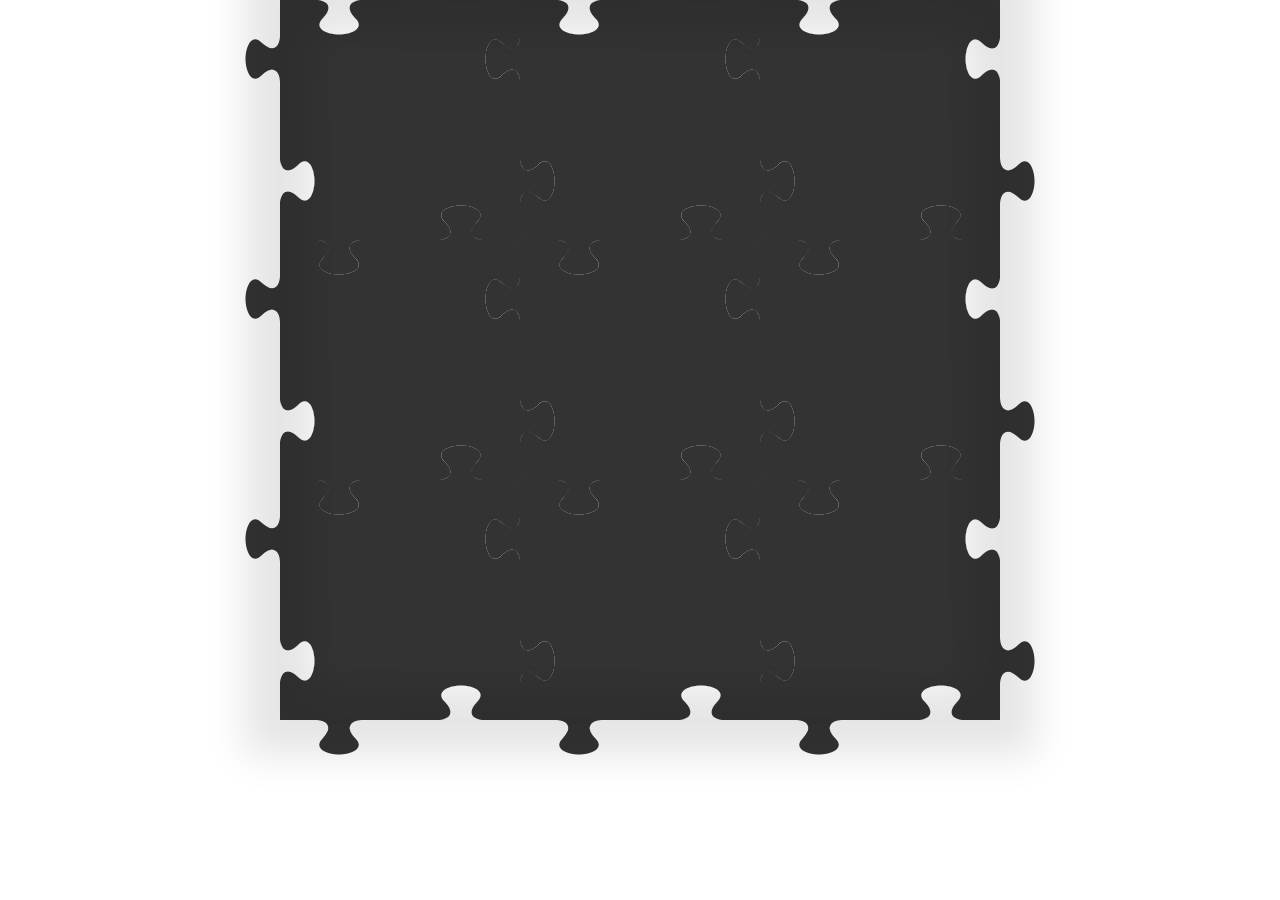
<file: website/puzzle-grid-gallery/puzzle.html>
<!DOCTYPE html>
<html >
  <head>
    <meta charset="UTF-8">
    <title>Puzzle Grid Gallery</title>
    
    
    
    
        <link rel="stylesheet" href="css/style.css">

    
    
    
  </head>

  <body>

    
<svg viewBox="0 0 1 1">
  <defs>
    <clipPath id="puzzle" clipPathUnits="objectBoundingBox">
      <path d="M0 0.7763157894736841H0.23684210526315788C0.3289473684210526 0.7763157894736841 0.35526315789473684 0.7236842105263157 0.2894736842105263 0.6578947368421053 0.22368421052631576 0.5921052631578947 0.3157894736842105 0.5526315789473684 0.39473684210526316 0.5526315789473684 0.47368421052631576 0.5526315789473684 0.5657894736842105 0.5921052631578947 0.5 0.6578947368421053 0.43421052631578944 0.7236842105263157 0.4605263157894737 0.7763157894736841 0.5526315789473684 0.7763157894736841H0.7763157894736842V0.5526315789473684C0.7763157894736842 0.4605263157894737 0.8289473684210525 0.4342105263157894 0.894736842105263 0.5 0.9605263157894737 0.5657894736842106 1 0.4736842105263157 1 0.39473684210526305 1 0.3157894736842106 0.9605263157894737 0.2236842105263157 0.894736842105263 0.2894736842105263 0.8289473684210525 0.3552631578947367 0.7763157894736842 0.32894736842105265 0.7763157894736842 0.23684210526315796V0H0V0.7763157894736841Z"></path>
    </clipPath>
  </defs>
</svg>
<div class="grid">
  <div class="item-box">
    <div class="item-container">
      <div class="piece">
        <div class="puzzle"></div>
      </div>
      <div class="piece">
        <div class="puzzle"></div>
      </div>
      <div class="piece">
        <div class="puzzle"></div>
      </div>
      <div class="piece">
        <div class="puzzle"></div>
      </div>
    </div>
  </div>
  <div class="item-box">
    <div class="item-container">
      <div class="piece">
        <div class="puzzle"></div>
      </div>
      <div class="piece">
        <div class="puzzle"></div>
      </div>
      <div class="piece">
        <div class="puzzle"></div>
      </div>
      <div class="piece">
        <div class="puzzle"></div>
      </div>
    </div>
  </div>
  <div class="item-box">
    <div class="item-container">
      <div class="piece">
        <div class="puzzle"></div>
      </div>
      <div class="piece">
        <div class="puzzle"></div>
      </div>
      <div class="piece">
        <div class="puzzle"></div>
      </div>
      <div class="piece">
        <div class="puzzle"></div>
      </div>
    </div>
  </div>
  <div class="item-box">
    <div class="item-container">
      <div class="piece">
        <div class="puzzle"></div>
      </div>
      <div class="piece">
        <div class="puzzle"></div>
      </div>
      <div class="piece">
        <div class="puzzle"></div>
      </div>
      <div class="piece">
        <div class="puzzle"></div>
      </div>
    </div>
  </div>
  <div class="item-box">
    <div class="item-container">
      <div class="piece">
        <div class="puzzle"></div>
      </div>
      <div class="piece">
        <div class="puzzle"></div>
      </div>
      <div class="piece">
        <div class="puzzle"></div>
      </div>
      <div class="piece">
        <div class="puzzle"></div>
      </div>
    </div>
  </div>
  <div class="item-box">
    <div class="item-container">
      <div class="piece">
        <div class="puzzle"></div>
      </div>
      <div class="piece">
        <div class="puzzle"></div>
      </div>
      <div class="piece">
        <div class="puzzle"></div>
      </div>
      <div class="piece">
        <div class="puzzle"></div>
      </div>
    </div>
  </div>
  <div class="item-box">
    <div class="item-container">
      <div class="piece">
        <div class="puzzle"></div>
      </div>
      <div class="piece">
        <div class="puzzle"></div>
      </div>
      <div class="piece">
        <div class="puzzle"></div>
      </div>
      <div class="piece">
        <div class="puzzle"></div>
      </div>
    </div>
  </div>
  <div class="item-box">
    <div class="item-container">
      <div class="piece">
        <div class="puzzle"></div>
      </div>
      <div class="piece">
        <div class="puzzle"></div>
      </div>
      <div class="piece">
        <div class="puzzle"></div>
      </div>
      <div class="piece">
        <div class="puzzle"></div>
      </div>
    </div>
  </div>
  <div class="item-box">
    <div class="item-container">
      <div class="piece">
        <div class="puzzle"></div>
      </div>
      <div class="piece">
        <div class="puzzle"></div>
      </div>
      <div class="piece">
        <div class="puzzle"></div>
      </div>
      <div class="piece">
        <div class="puzzle"></div>
      </div>
    </div>
  </div>
</div>
    
    
    
    
  </body>
</html>
</file>
<file: website/puzzle-grid-gallery/css/style.css>
*, *:before, *:after {
  margin: 0;
  padding: 0;
  box-sizing: border-box;
}

body {
  overflow: hidden;
  background: transparent;
}

svg {
  width: 0;
  height: 0;
  display: block;
}

.grid {
  width: 80vmin;
  margin: 0vmin auto;
  display: -webkit-box;
  display: -webkit-flex;
  display: -ms-flexbox;
  display: flex;
  -webkit-flex-wrap: wrap;
      -ms-flex-wrap: wrap;
          flex-wrap: wrap;
  -webkit-transform-style: preserve-3d;
          transform-style: preserve-3d;
  box-shadow: 0px 0px 4vmin 4vmin rgba(0, 0, 0, 0.1), inset 0px 0px 4vmin 4vmin rgba(0, 0, 0, 0.1);
  -webkit-perspective: 2000;
          perspective: 2000;
}

.item-box {
  position: relative;
  width: 26.66667vmin;
  height: 26.66667vmin;
  -webkit-transform-style: preserve-3d;
          transform-style: preserve-3d;
  cursor: pointer;
  -webkit-transition: all 0.225s cubic-bezier(0.65, 0.05, 0.36, 1) 0.225s;
  transition: all 0.225s cubic-bezier(0.65, 0.05, 0.36, 1) 0.225s;
}
.item-box:nth-child(1) .puzzle:before {
  background-image: url("https://unsplash.it/600/600?image=903");
}
.item-box:nth-child(2) .puzzle:before {
  background-image: url("https://unsplash.it/600/600?image=1036");
}
.item-box:nth-child(3) .puzzle:before {
  background-image: url("https://unsplash.it/600/600?image=1026");
}
.item-box:nth-child(4) .puzzle:before {
  background-image: url("https://unsplash.it/600/600?image=907");
}
.item-box:nth-child(5) .puzzle:before {
  background-image: url("https://unsplash.it/600/600?image=867");
}
.item-box:nth-child(6) .puzzle:before {
  background-image: url("https://unsplash.it/600/600?image=1020");
}
.item-box:nth-child(7) .puzzle:before {
  background-image: url("https://unsplash.it/600/600?image=1004");
}
.item-box:nth-child(8) .puzzle:before {
  background-image: url("https://unsplash.it/600/600?image=977");
}
.item-box:nth-child(9) .puzzle:before {
  background-image: url("https://unsplash.it/600/600?image=971");
}
.item-box:hover {
  -webkit-transform: scale(1.25, 1.25);
          transform: scale(1.25, 1.25);
  box-shadow: 0px 0px 8px 8px rgba(0, 0, 0, 0.2);
}
.item-box:hover .puzzle {
  -webkit-transform: translateX(0) translateY(0) translateZ(1px) rotateX(0) rotateY(0);
          transform: translateX(0) translateY(0) translateZ(1px) rotateX(0) rotateY(0);
  opacity: 1;
}
.item-box .item-container {
  position: absolute;
  top: 50%;
  left: 50%;
  -webkit-transform-style: preserve-3d;
          transform-style: preserve-3d;
}

.piece {
  position: absolute;
  width: 13.33333vmin;
  height: 13.33333vmin;
  -webkit-transform-style: preserve-3d;
          transform-style: preserve-3d;
}
.piece:nth-child(1) {
  -webkit-transform: translateX(-100%) translateY(-100%) rotate(0deg);
          transform: translateX(-100%) translateY(-100%) rotate(0deg);
}
.piece:nth-child(1) .puzzle:before {
  background-position: 0% 0%;
  -webkit-transform: rotate(0deg);
          transform: rotate(0deg);
}
.piece:nth-child(2) {
  -webkit-transform: translateX(0%) translateY(-100%) rotate(90deg);
          transform: translateX(0%) translateY(-100%) rotate(90deg);
}
.piece:nth-child(2) .puzzle:before {
  background-position: 100% 0%;
  -webkit-transform: rotate(-90deg);
          transform: rotate(-90deg);
}
.piece:nth-child(3) {
  -webkit-transform: translateX(0%) translateY(0%) rotate(180deg);
          transform: translateX(0%) translateY(0%) rotate(180deg);
}
.piece:nth-child(3) .puzzle:before {
  background-position: 100% 100%;
  -webkit-transform: rotate(-180deg);
          transform: rotate(-180deg);
}
.piece:nth-child(4) {
  -webkit-transform: translateX(-100%) translateY(0%) rotate(270deg);
          transform: translateX(-100%) translateY(0%) rotate(270deg);
}
.piece:nth-child(4) .puzzle:before {
  background-position: 0% 100%;
  -webkit-transform: rotate(-270deg);
          transform: rotate(-270deg);
}

.puzzle {
  position: absolute;
  width: 17.17505vmin;
  height: 17.17505vmin;
  background-color: #000;
  -webkit-clip-path: url(#puzzle);
          clip-path: url(#puzzle);
  opacity: .8;
  -webkit-transform: translateX(-22.368%) translateY(-22.368%) translateZ(0px) rotateX(0.5turn) rotateY(0.5turn);
          transform: translateX(-22.368%) translateY(-22.368%) translateZ(0px) rotateX(0.5turn) rotateY(0.5turn);
  -webkit-transition: all 0.45s cubic-bezier(0.65, 0.05, 0.36, 1);
  transition: all 0.45s cubic-bezier(0.65, 0.05, 0.36, 1);
}
.puzzle:before {
  content: "";
  position: absolute;
  width: 17.17505vmin;
  height: 17.17505vmin;
  background-size: 155.264%;
}

@-webkit-keyframes init {
  from {
    -webkit-transform: translateX(0) translateY(0) translateZ(1px) rotateX(0) rotateY(0);
            transform: translateX(0) translateY(0) translateZ(1px) rotateX(0) rotateY(0);
  }
}

@keyframes init {
  from {
    -webkit-transform: translateX(0) translateY(0) translateZ(1px) rotateX(0) rotateY(0);
            transform: translateX(0) translateY(0) translateZ(1px) rotateX(0) rotateY(0);
  }
}
</file>
